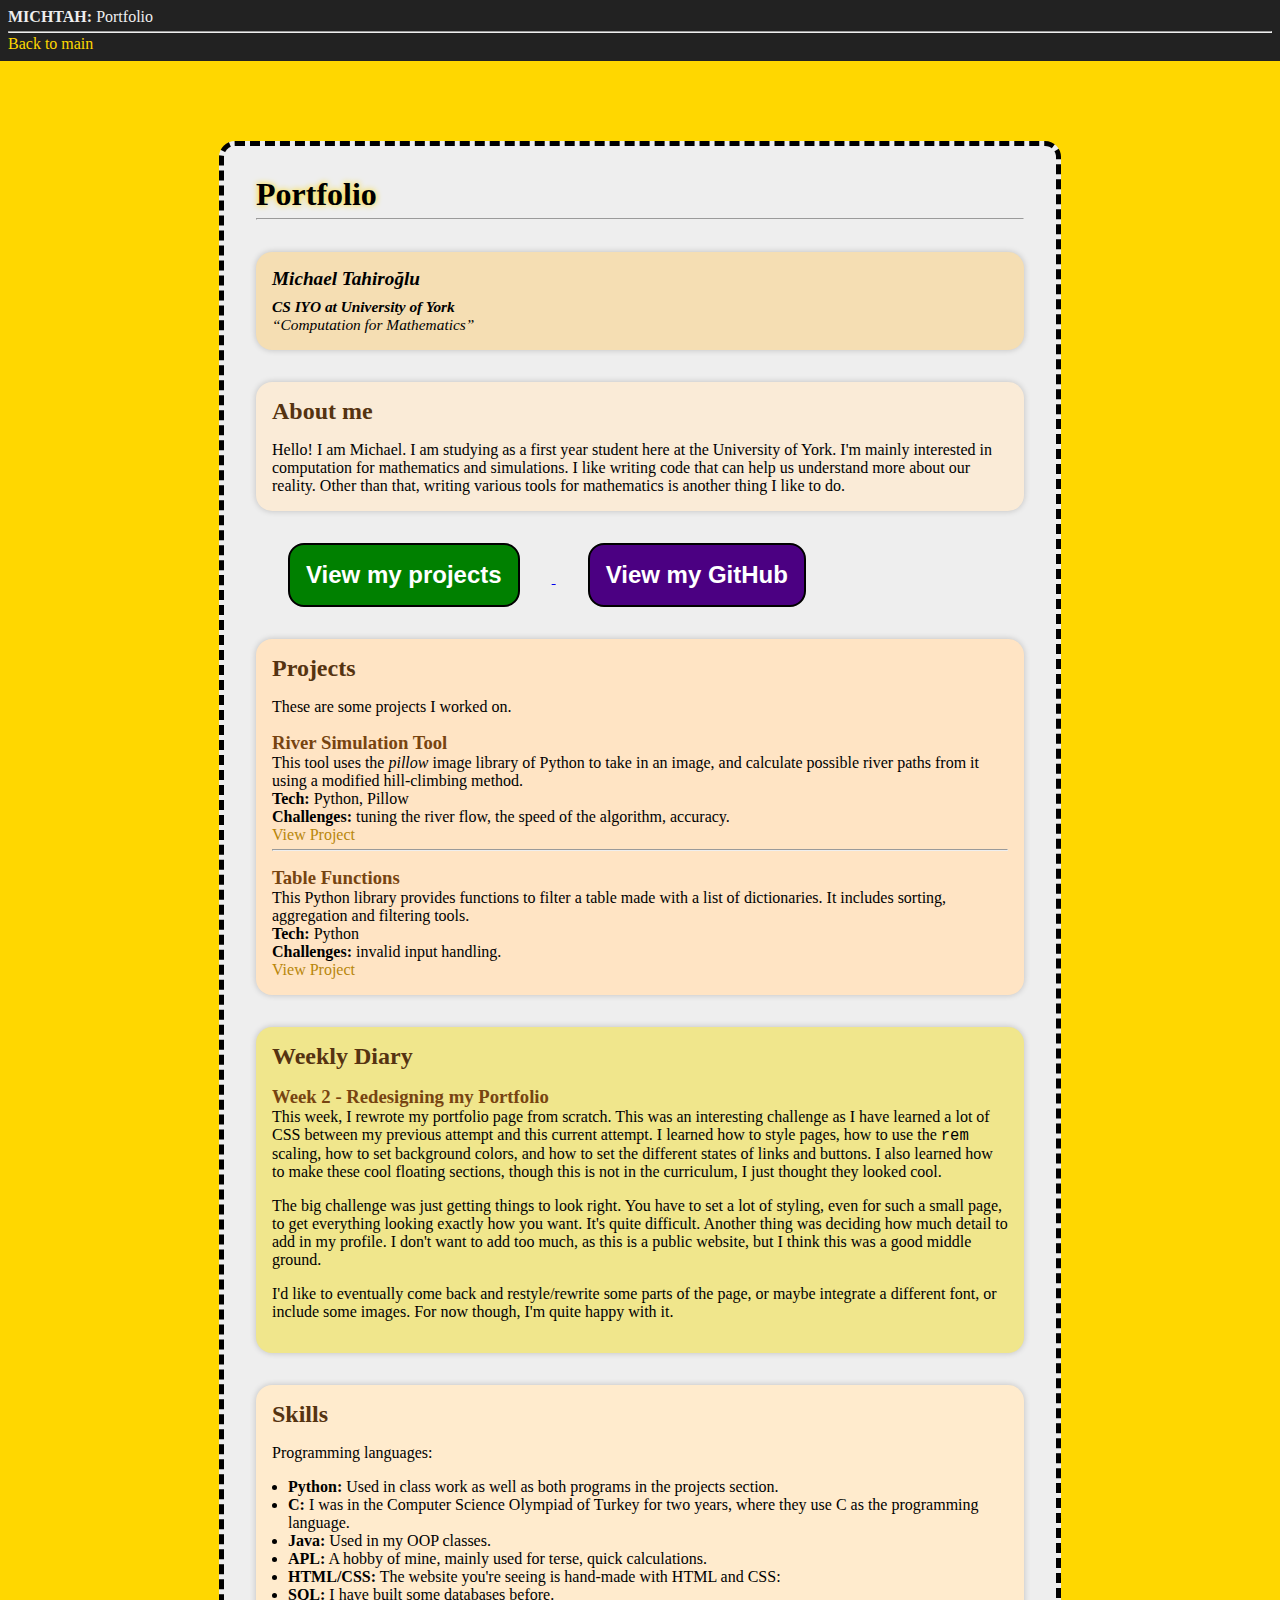
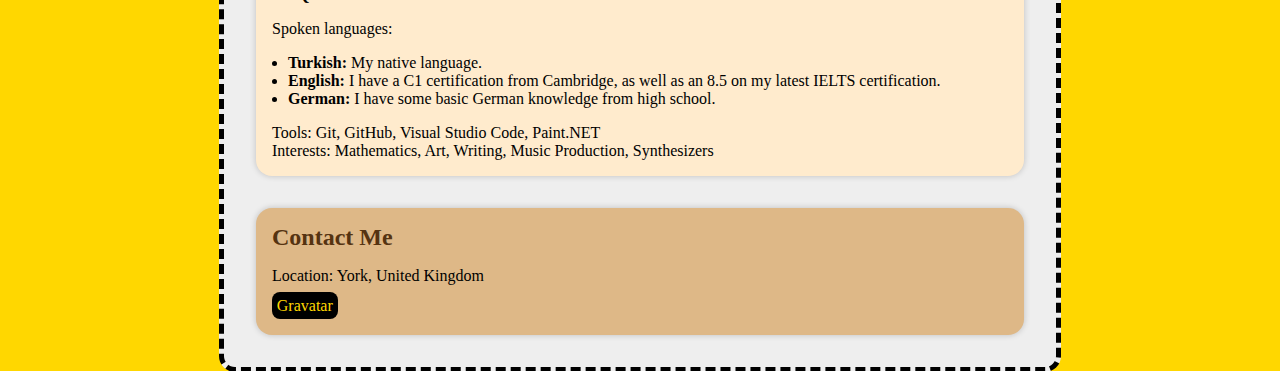
<file: subsites/portfolio-v2.html>
<!DOCTYPE html>
<html lang="en">
<head>
    <meta charset="UTF-8">
    <meta name="viewport" content="width=device-width, initial-scale=1.0">
    <title>Michtah: portfolio</title>
    <link rel="stylesheet" href="portfolio-v2.css">
</head>
<body>

<header>
    <nav>
        <p><b>MICHTAH:</b> Portfolio</p>
        <hr>
        <p><a class="nav-link" href="../index.html">Back to main</a></p>
    </nav>
</header>
<main>
    <h1>Portfolio</h1>
    <hr>
    <section class="about">
        <div class="about-stats">
            <p class="about-name">
                Michael Tahiroğlu
            </p>
            <p class="about-role">
                CS IYO at University of York
            </p>
            <p class="about-statement">
                <q>Computation for Mathematics</q>
            </p>
        </div>
    </section>
    <section class="information">
        <h2>About me</h2>
        <p>
            Hello! I am Michael. I am studying as a first year student here at the University of York. I'm mainly interested in computation for mathematics and simulations. I like writing code that can help us understand more about our reality. Other than that, writing various tools for mathematics is another thing I like to do. 
        </p>
    </section>
    <div class="view-buttons">
        <a href="../index.html" target="_blank" tabindex="-1">
            <button class="view-projects">
                View my projects
            </button>
        </a>
        <a href="https://github.com/michtah" target="_blank" tabindex="-1">
            <button class="view-github">
                View my GitHub
            </button>
        </a>
    </div>
    <section class="projects">
        <h2>Projects</h2>
        <p>These are some projects I worked on.</p>
        <article>
            <h3>River Simulation Tool</h3>
            <p>
                This tool uses the <em>pillow</em> image library of Python to take in an image, and calculate possible river paths from it using a modified hill-climbing method.
            </p>
            <p>
                <strong>Tech: </strong>Python, Pillow
            </p>
            <p>
                <strong>Challenges:</strong> tuning the river flow, the speed of the algorithm, accuracy.
            </p>
            <a class="project-link" href="/" target="_blank">
                View Project
            </a>
        </article>
        <hr>
        <article>
            <h3>Table Functions</h3>
            <p>
                This Python library provides functions to filter a table made with a list of dictionaries. It includes sorting, aggregation and filtering tools.
            </p>
            <p>
                <strong>Tech:</strong> Python
            </p>
            <p>
                <strong>Challenges:</strong> invalid input handling.
            </p>
            <a class="project-link" href="/" target="_blank">
                View Project
            </a>
        </article>
    </section>
    <section class="diary">
        <h2>Weekly Diary</h2>
        <article>
            <h3>Week 2 - Redesigning my Portfolio</h3>
            <p class="diary-para">
                This week, I rewrote my portfolio page from scratch. This was an interesting challenge as I have learned a lot of CSS between my previous attempt and this current attempt. I learned how to style pages, how to use the <code>rem</code> scaling, how to set background colors, and how to set the different states of links and buttons. I also learned how to make these cool floating sections, though this is not in the curriculum, I just thought they looked cool.
            </p>
            <p class="diary-para">
                The big challenge was just getting things to look right. You have to set a lot of styling, even for such a small page, to get everything looking exactly how you want. It's quite difficult. Another thing was deciding how much detail to add in my profile. I don't want to add too much, as this is a public website, but I think this was a good middle ground.
            </p>
            <p class="diary-para">
                I'd like to eventually come back and restyle/rewrite some parts of the page, or maybe integrate a different font, or include some images. For now though, I'm quite happy with it.
            </p>
        </article>
    </section>
    <section class="skills">
        <h2>Skills</h2>
        <p>
            Programming languages:
        </p>
        <ul class="skills-list">
            <li><strong>Python:</strong> Used in class work as well as both programs in the projects section.</li>
            <li><strong>C:</strong> I was in the Computer Science Olympiad of Turkey for two years, where they use C as the programming language.</li>
            <li><strong>Java:</strong> Used in my OOP classes.</li>
            <li><strong>APL:</strong> A hobby of mine, mainly used for terse, quick calculations.</li>
            <li><strong>HTML/CSS:</strong> The website you're seeing is hand-made with HTML and CSS:</li>
            <li><strong>SQL:</strong> I have built some databases before.</li>
        </ul>
        <p>
            Spoken languages:
        </p>
        <ul class="skills-list">
            <li><strong>Turkish:</strong> My native language.</li>
            <li><strong>English:</strong> I have a C1 certification from Cambridge, as well as an 8.5 on my latest IELTS certification.</li>
            <li><strong>German: </strong>I have some basic German knowledge from high school.</li>
        </ul>
        <p>
            Tools: Git, GitHub, Visual Studio Code, Paint.NET
        </p>
        <p>
            Interests: Mathematics, Art, Writing, Music Production, Synthesizers
        </p>
    </section>
    <section class="contact">
        <h2>Contact Me</h2>
        <p>Location: York, United Kingdom</p>
        <p class="contact-box"><a class="contact-link" href="https://gravatar.com/agiledelectablye48da15edf" target="_blank">Gravatar</a></p>
    </section>
</main>
</body>
</html>
</file>
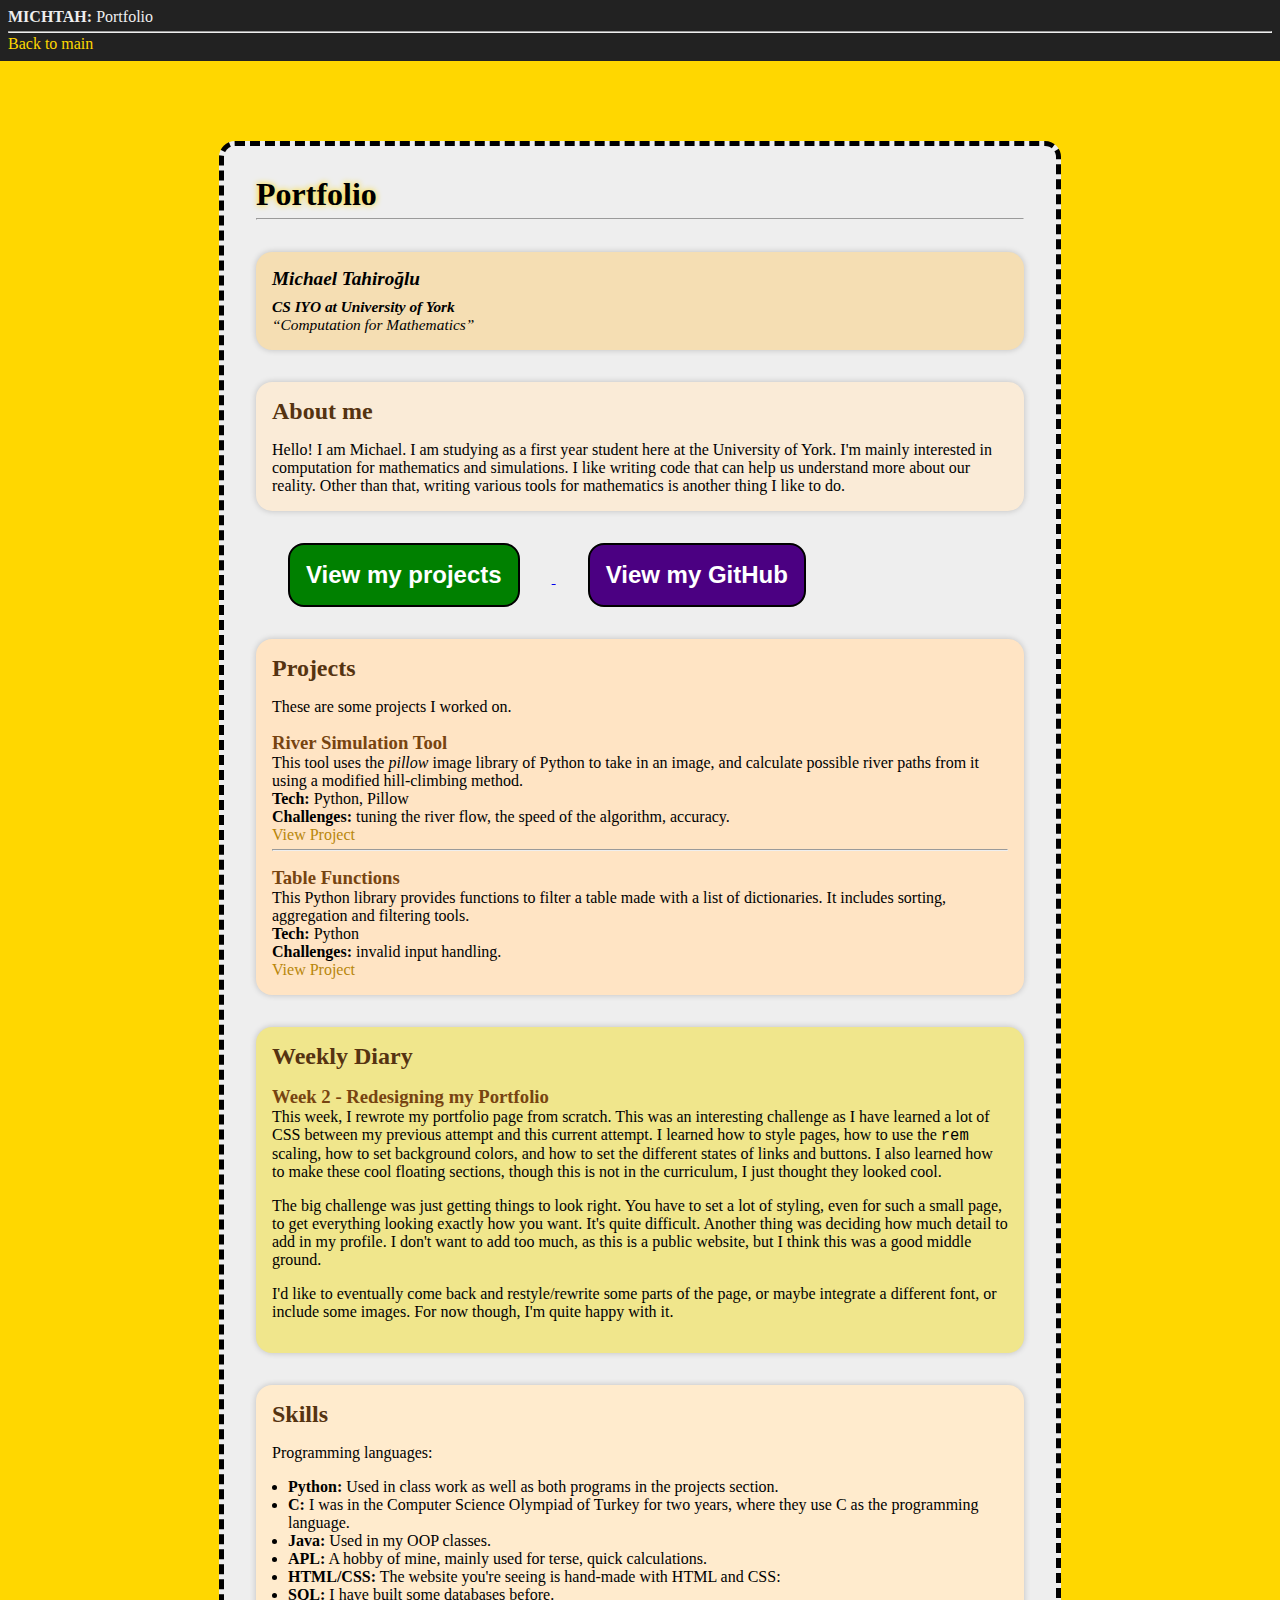
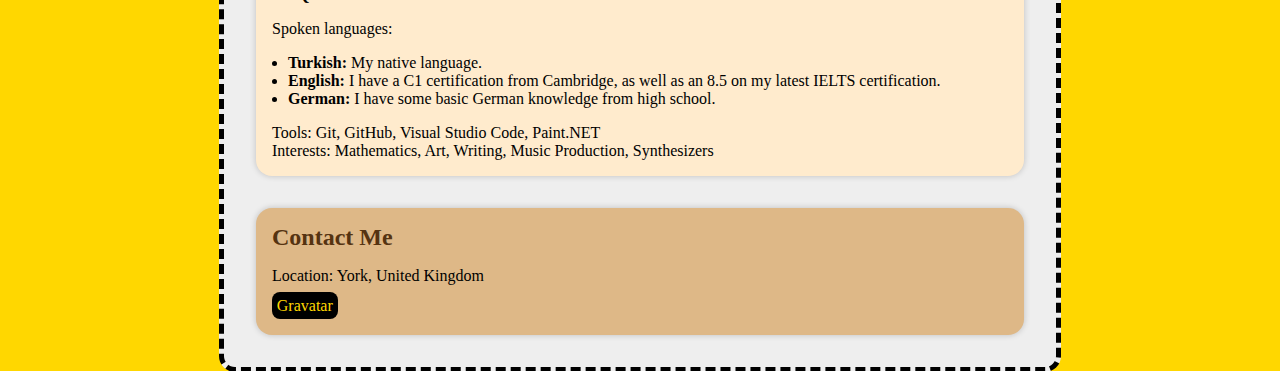
<file: subsites/portfolio.html>
<!DOCTYPE html>
<html lang="en">
<head>
    <meta charset="UTF-8">
    <meta name="viewport" content="width=device-width, initial-scale=1.0">
    <title>Michtah: portfolio</title>
    <link rel="stylesheet" href="portfolio.css">
</head>
<body>

<header>
    <nav>
        <p><b>MICHTAH:</b> Portfolio</p>
        <hr>
        <p><a class="nav-link" href="../index.html">Back to main</a></p>
    </nav>
</header>
<main>
    <h1>Portfolio</h1>
    <hr>
    <section class="about">
        <div class="about-stats">
            <p class="about-name">
                Michael Tahiroğlu
            </p>
            <p class="about-role">
                CS IYO at University of York
            </p>
            <p class="about-statement">
                <q>Computation for Mathematics</q>
            </p>
        </div>
    </section>
    <section class="information">
        <h2>About me</h2>
        <p>
            Hello! I am Michael. I am studying as a first year student here at the University of York. I'm mainly interested in computation for mathematics and simulations. I like writing code that can help us understand more about our reality. Other than that, writing various tools for mathematics is another thing I like to do. 
        </p>
    </section>
    <div class="view-buttons">
        <a href="../index.html" target="_blank" tabindex="-1">
            <button class="view-projects">
                View my projects
            </button>
        </a>
        <a href="https://github.com/michtah" target="_blank" tabindex="-1">
            <button class="view-github">
                View my GitHub
            </button>
        </a>
    </div>
    <section class="projects">
        <h2>Projects</h2>
        <p>These are some projects I worked on.</p>
        <article>
            <h3>River Simulation Tool</h3>
            <p>
                This tool uses the <em>pillow</em> image library of Python to take in an image, and calculate possible river paths from it using a modified hill-climbing method.
            </p>
            <p>
                <strong>Tech: </strong>Python, Pillow
            </p>
            <p>
                <strong>Challenges:</strong> tuning the river flow, the speed of the algorithm, accuracy.
            </p>
            <a class="project-link" href="/" target="_blank">
                View Project
            </a>
        </article>
        <hr>
        <article>
            <h3>Table Functions</h3>
            <p>
                This Python library provides functions to filter a table made with a list of dictionaries. It includes sorting, aggregation and filtering tools.
            </p>
            <p>
                <strong>Tech:</strong> Python
            </p>
            <p>
                <strong>Challenges:</strong> invalid input handling.
            </p>
            <a class="project-link" href="/" target="_blank">
                View Project
            </a>
        </article>
    </section>
    <section class="diary">
        <h2>Weekly Diary</h2>
        <article>
            <h3>Week 2 - Redesigning my Portfolio</h3>
            <p class="diary-para">
                This week, I rewrote my portfolio page from scratch. This was an interesting challenge as I have learned a lot of CSS between my previous attempt and this current attempt. I learned how to style pages, how to use the <code>rem</code> scaling, how to set background colors, and how to set the different states of links and buttons. I also learned how to make these cool floating sections, though this is not in the curriculum, I just thought they looked cool.
            </p>
            <p class="diary-para">
                The big challenge was just getting things to look right. You have to set a lot of styling, even for such a small page, to get everything looking exactly how you want. It's quite difficult. Another thing was deciding how much detail to add in my profile. I don't want to add too much, as this is a public website, but I think this was a good middle ground.
            </p>
            <p class="diary-para">
                I'd like to eventually come back and restyle/rewrite some parts of the page, or maybe integrate a different font, or include some images. For now though, I'm quite happy with it.
            </p>
        </article>
    </section>
    <section class="skills">
        <h2>Skills</h2>
        <p>
            Programming languages:
        </p>
        <ul class="skills-list">
            <li><strong>Python:</strong> Used in class work as well as both programs in the projects section.</li>
            <li><strong>C:</strong> I was in the Computer Science Olympiad of Turkey for two years, where they use C as the programming language.</li>
            <li><strong>Java:</strong> Used in my OOP classes.</li>
            <li><strong>APL:</strong> A hobby of mine, mainly used for terse, quick calculations.</li>
            <li><strong>HTML/CSS:</strong> The website you're seeing is hand-made with HTML and CSS:</li>
            <li><strong>SQL:</strong> I have built some databases before.</li>
        </ul>
        <p>
            Spoken languages:
        </p>
        <ul class="skills-list">
            <li><strong>Turkish:</strong> My native language.</li>
            <li><strong>English:</strong> I have a C1 certification from Cambridge, as well as an 8.5 on my latest IELTS certification.</li>
            <li><strong>German: </strong>I have some basic German knowledge from high school.</li>
        </ul>
        <p>
            Tools: Git, GitHub, Visual Studio Code, Paint.NET
        </p>
        <p>
            Interests: Mathematics, Art, Writing, Music Production, Synthesizers
        </p>
    </section>
    <section class="contact">
        <h2>Contact Me</h2>
        <p>Location: York, United Kingdom</p>
        <p class="contact-box"><a class="contact-link" href="https://gravatar.com/agiledelectablye48da15edf" target="_blank">Gravatar</a></p>
    </section>
</main>
</body>
</html>
</file>
<file: subsites/portfolio-v2.css>
* {
    padding: 0;
    margin: 0;
}

body {
    background-color: gold;
}

header {
    background-color: #222;
    color: #eee;
    padding: 0.5rem;
}

.nav-link {
    text-decoration: none;
    color:gold;
}

hr {
    margin: 5px 0px 2px;
    color: gold;
}

main {
    width: 60%;
    margin-left: auto;
    margin-right: auto;
    margin-top: 5rem;
    background-color: #eee;
    padding: 2rem;
    border: black 5px dashed;
    border-radius: 1rem;
}

h1 {
    color: black;
    text-shadow: 0rem 0rem 0.4rem gold;
    margin-top: -0.1rem;
}

h2 {
    color: #531;
    margin-top: 0px;
    margin-bottom: 1rem;
}

.about {
    background-color: wheat;
    font-size: 120%;
    font-style: italic;
}

section {
    padding: 1rem;
    border-radius: 1rem;
    margin-top: 2rem;
    box-shadow: 0px 0px 0.4rem rgba(0,0,0,0.2);
    transition: 0.2s ease;
}

section:hover {
    translate: 0 -0.2rem;
    box-shadow: 0px 0.2rem 0.6rem rgba(0,0,0,0.2)
}

.about-name {
    margin-bottom: 0.5rem;
    font-weight: bold;
}

.about-role, .about-statement {
    font-size: 80%;
    font-weight: bold;
}

.about-statement {
    color: black;
    font-weight: normal;
}

.view-buttons {
    margin-left: auto;
    margin-right: auto;
}

.information {
    background-color: antiquewhite;
}

button {
    padding: 1rem;
    margin: 2rem 2rem 0rem;
    display: inline-block;
    font-size: 150%;
    transition: 0.1s ease;
    font-weight: bold;
}

button:hover {
    scale: 1.05;
    background-color: white;
    color: black
}

button:focus {
    scale: 1.05;
    outline-color: cyan;
    outline-width: 3px;

}

.view-projects {
    background-color: green;
    border: 2px black solid;
    color: white;
    border-radius: 1rem;
    ;
}

.view-github {
    background-color: indigo;
    border: 2px black solid;
    color: white;
    border-radius: 1rem;
}

.projects {
    background-color: bisque;
}

h3 {
    margin-top: 1rem;
    color: #741
}

.project-link {
    margin: 1rem 0;
    color: darkgoldenrod;
    text-decoration: none;
}

.project-link:hover {
    color: goldenrod
}

.project-link:focus {
    border: 2px cyan solid;
}

.project-link:visited {
    color: olive;
}

.project-link:active {
    color:gold;
}

.diary {
    background-color: khaki;
}

.diary-para {
    margin-bottom: 1rem;
}

.skills {
    background-color: blanchedalmond;
}

.contact {
    background-color: burlywood;
}

.contact-box {
    background-color: black;
    padding: 0.3rem;
    display: inline-block;
    margin-top: 0.4rem;
    border-radius: 0.5rem;
}

.contact-link {
    color: gold;
    text-decoration: none;
}

.contact-link:hover {
    color:antiquewhite;
    text-decoration: underline;
}

.contact-link:visited {
    color: goldenrod;
}

.contact-link:focus {
    border: 2px cyan solid;
}

.contact-link:active {
    color:white;
}

.skills-list {
    margin: 1rem;
}

code {
    font-size: 120%;
}
</file>
<file: subsites/portfolio.css>
* {
    padding: 0;
    margin: 0;
}

body {
    background-color: gold;
}

header {
    background-color: #222;
    color: #eee;
    padding: 0.5rem;
}

.nav-link {
    text-decoration: none;
    color:gold;
}

hr {
    margin: 5px 0px 2px;
    color: gold;
}

main {
    width: 60%;
    margin-left: auto;
    margin-right: auto;
    margin-top: 5rem;
    background-color: #eee;
    padding: 2rem;
    border: black 5px dashed;
    border-radius: 1rem;
}

h1 {
    color: black;
    text-shadow: 0rem 0rem 0.4rem gold;
    margin-top: -0.1rem;
}

h2 {
    color: #531;
    margin-top: 0px;
    margin-bottom: 1rem;
}

.about {
    background-color: wheat;
    font-size: 120%;
    font-style: italic;
}

section {
    padding: 1rem;
    border-radius: 1rem;
    margin-top: 2rem;
    box-shadow: 0px 0px 0.4rem rgba(0,0,0,0.2);
    transition: 0.2s ease;
}

section:hover {
    translate: 0 -0.2rem;
    box-shadow: 0px 0.2rem 0.6rem rgba(0,0,0,0.2)
}

.about-name {
    margin-bottom: 0.5rem;
    font-weight: bold;
}

.about-role, .about-statement {
    font-size: 80%;
    font-weight: bold;
}

.about-statement {
    color: black;
    font-weight: normal;
}

.view-buttons {
    margin-left: auto;
    margin-right: auto;
}

.information {
    background-color: antiquewhite;
}

button {
    padding: 1rem;
    margin: 2rem 2rem 0rem;
    display: inline-block;
    font-size: 150%;
    transition: 0.1s ease;
    font-weight: bold;
}

button:hover {
    scale: 1.05;
    background-color: white;
    color: black
}

button:focus {
    scale: 1.05;
    outline-color: cyan;
    outline-width: 3px;

}

.view-projects {
    background-color: green;
    border: 2px black solid;
    color: white;
    border-radius: 1rem;
    ;
}

.view-github {
    background-color: indigo;
    border: 2px black solid;
    color: white;
    border-radius: 1rem;
}

.projects {
    background-color: bisque;
}

h3 {
    margin-top: 1rem;
    color: #741
}

.project-link {
    margin: 1rem 0;
    color: darkgoldenrod;
    text-decoration: none;
}

.project-link:hover {
    color: goldenrod
}

.project-link:focus {
    border: 2px cyan solid;
}

.project-link:visited {
    color: olive;
}

.project-link:active {
    color:gold;
}

.diary {
    background-color: khaki;
}

.diary-para {
    margin-bottom: 1rem;
}

.skills {
    background-color: blanchedalmond;
}

.contact {
    background-color: burlywood;
}

.contact-box {
    background-color: black;
    padding: 0.3rem;
    display: inline-block;
    margin-top: 0.4rem;
    border-radius: 0.5rem;
}

.contact-link {
    color: gold;
    text-decoration: none;
}

.contact-link:hover {
    color:antiquewhite;
    text-decoration: underline;
}

.contact-link:visited {
    color: goldenrod;
}

.contact-link:focus {
    border: 2px cyan solid;
}

.contact-link:active {
    color:white;
}

.skills-list {
    margin: 1rem;
}

code {
    font-size: 120%;
}
</file>
